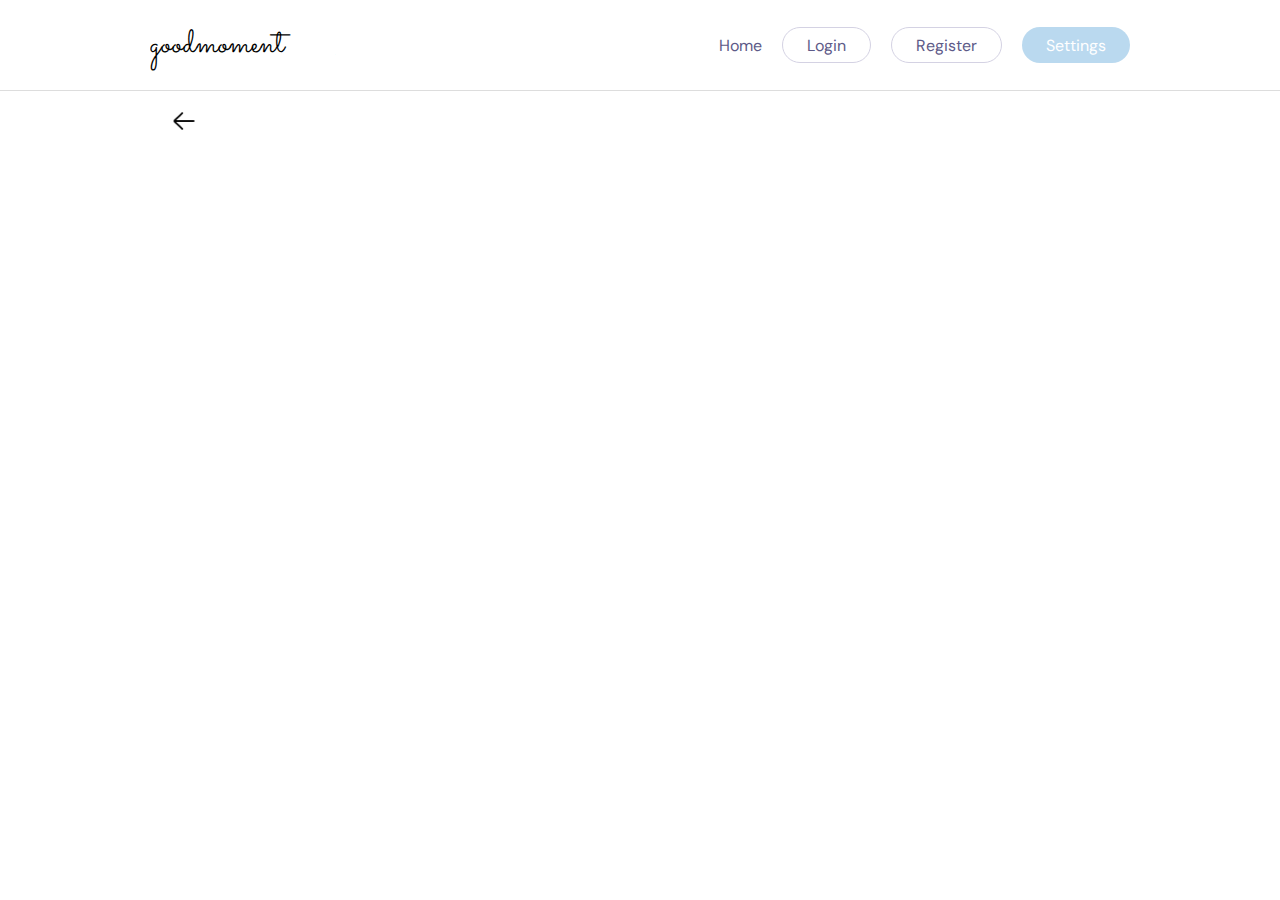
<file: read.html>
<!DOCTYPE html>
<html lang="ko">
<head>
    <meta charset="UTF-8">
    <meta name="viewport" content="width=device-width, initial-scale=1.0">
    <link rel="stylesheet" href="css/read.css">
    <title>goodmoment - 열람</title>
</head>
<body>
    <div id="nav-header">
        <nav>
            <a id="logo" class="logo" href="./main.html">goodmoment</a>
            <div id="home-btn">Home</div>
            <button id="login-btn">Login</button>
            <button id="register-btn">Register</button>
            <button id="settings-btn">Settings</button>
        </nav>
    </div>
    <header>
        <div id="back-btn"></div>
        <a id="header-title" class="logo" href="./main.html">goodmoment</a>
    </header>
    <main></main>
    <script type="module" src="js/read.js"></script>
</body>
</html>
</file>
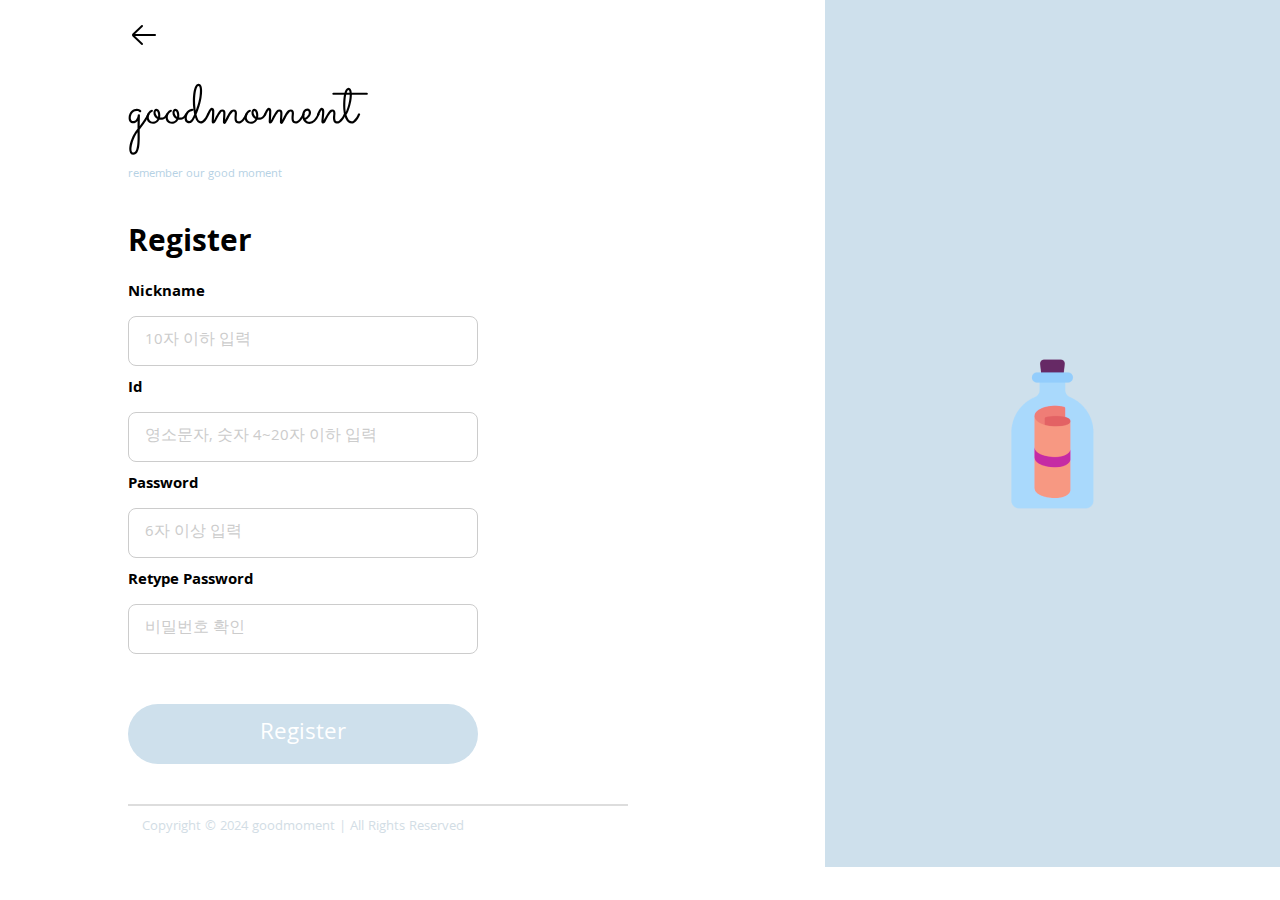
<file: register.html>
<!DOCTYPE html>
<html lang="ko">
<head>
    <meta charset="UTF-8">
    <meta name="viewport" content="width=device-width, initial-scale=1.0">
    <title>goodmoment - 회원가입</title>
    <link rel="preconnect" href="https://fonts.googleapis.com">
    <link rel="preconnect" href="https://fonts.gstatic.com" crossorigin>
    <link href="https://fonts.googleapis.com/css2?family=Diphylleia&family=Sacramento&family=Khula&display=swap" rel="stylesheet">
    <link rel="stylesheet" href="css/register.css">
</head>
<body>
  <main id="main">
    <div id="left">
      <div id="headerLogo">
        <div class="arrow">
          <a href="./login.html" id="backButton"></a>
        </div>
        <div class="logoBox">
          <p id="logo">goodmoment</p>
          <p class="logo-info">remember our good moment</p>
        </div>
      </div>
      <form action="" id="content">
        <div id="container">
          <div class="register">Register</div>
          <div class="inputBox">
            <p class="tit">Nickname</p>
            <input type="text" name="nickname" placeholder="10자 이하 입력" required/>
          </div>
          <div class="inputBox">
            <p class="tit">Id</p>
            <input type="text" name="id" placeholder="영소문자, 숫자 4~20자 이하 입력" required/>
          </div>
          <div class="inputBox">
            <p class="tit">Password</p>
            <input type="password" name="password" placeholder="6자 이상 입력" required/>
          </div>
          <div class="inputBox">
            <p class="tit">Retype Password</p>
            <input type="password" name="retype-password" placeholder="비밀번호 확인" required/>
          </div>
          <div class="btnBox">
            <button class="btn">Register</button>
          </div>
        </div>
      </form>
      <hr/>
      <div class="copyright">
        <p class="txt">Copyright © 2024 goodmoment | All Rights Reserved</p>
      </div>
    </div>
    <div id="right">
      <img src="./images/glass.png">
    </div>
  </main>
  <script src="js/register.js"></script>
</body>
</html>
</file>
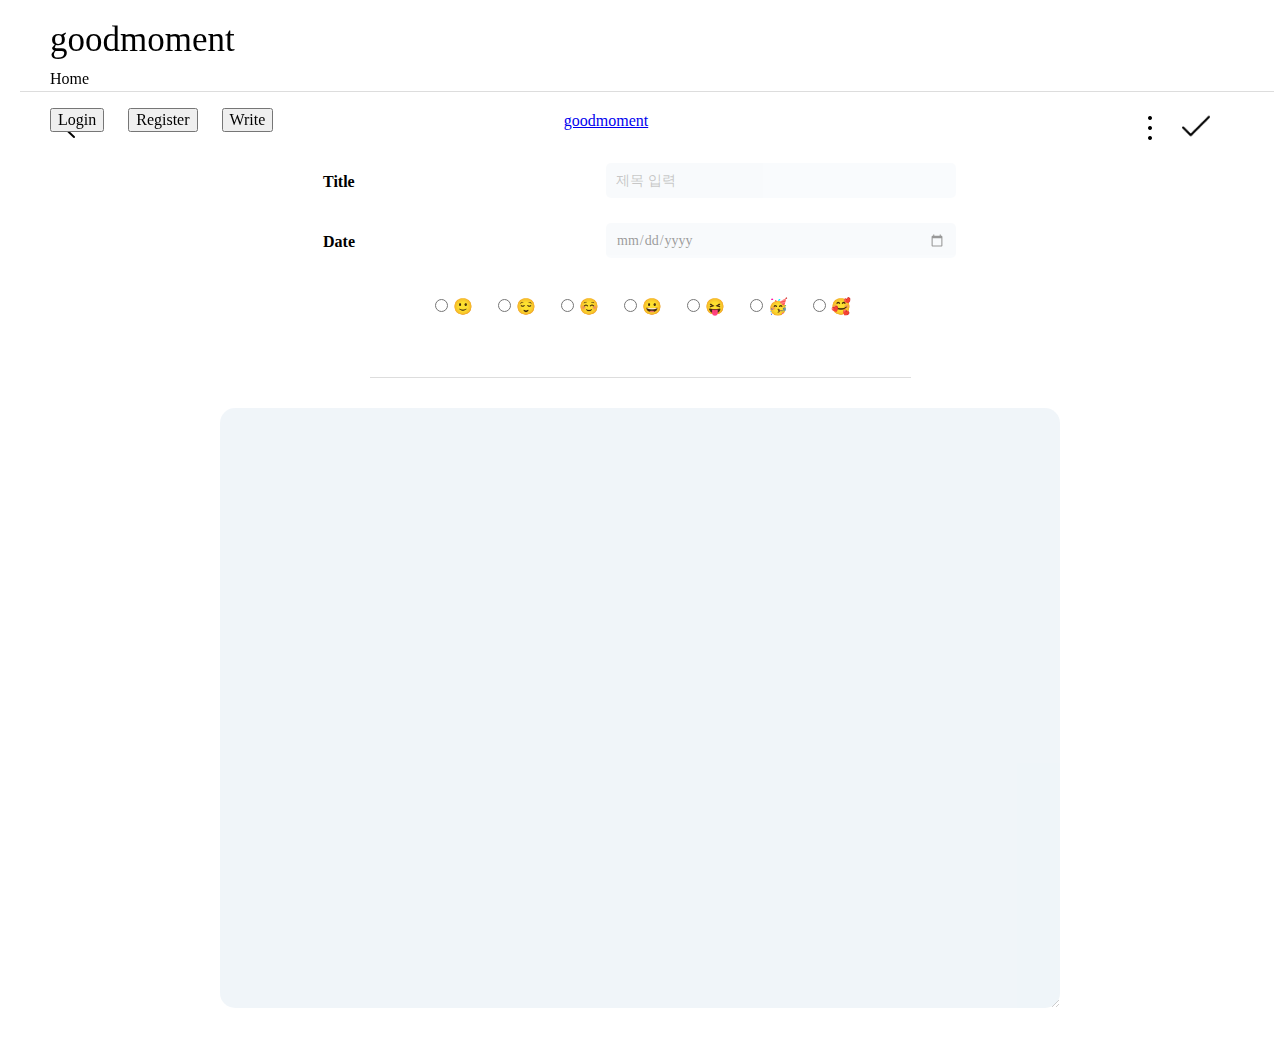
<file: write.html>
<!DOCTYPE html>
<html lang="ko">
<head>
    <meta charset="UTF-8">
    <meta name="viewport" content="width=device-width, initial-scale=1.0">
    <title>goodmoment - 기록</title>
    <link rel="stylesheet" href="css/write.css">
</head>
<body>
    <header id="header">
        <nav>
            <a id="logo" class="logo" href="./main.html">goodmoment</a>
            <div id="home-btn">Home</div>
            <button id="login-btn">Login</button>
            <button id="register-btn">Register</button>
            <button id="write-btn">Write</button>
        </nav>
    </header>
    <main id="main">
        <form action="" id="content">
            <div id="mainHeader">
                <a href="./main.html" id="backButton"></a>
                <a id="header-title" class="logo" href="./main.html">goodmoment</a>
                <nav id="inputList">
                    <input type="reset" id="resetButton">
                    <input type="image" src="./images/submit.png" id="submitButton">
                </nav>
            </div>
            <div id="mainContent">
                <table class="table">
                    <tr>
                        <th>Title</th>
                        <td>
                            <input type = "text" name="title" placeholder="제목 입력" required>
                        </td>
                    </tr>
                    <tr>
                        <th>Date</th>
                        <td>
                            <input type = "date" name="date" placeholder="제목 입력" required>
                        </td>
                    </tr>
                </table>
                <div class="emotionButton">          
                    <label class="emotionOption" for="emotion_1">
                        <input type="radio" name="emotion" id="emotion_1" value="🙂">🙂
                    </label>
                    <label class="emotionOption" for="emotion_2">
                        <input type="radio" name="emotion" id="emotion_2" value="😌">😌
                    </label>
                    <label class="emotionOption" for="emotion_3">
                        <input type="radio" name="emotion" id="emotion_3" value="☺️">☺️
                    </label>
                    <label class="emotionOption" for="emotion_4">
                        <input type="radio" name="emotion" id="emotion_4" value="😀">😀
                    </label>
                    <label class="emotionOption" for="emotion_5">
                        <input type="radio" name="emotion" id="emotion_5" value="😝">😝
                    </label>
                    <label class="emotionOption" for="emotion_6">
                        <input type="radio" name="emotion" id="emotion_6" value="🥳">🥳
                    </label>
                    <label class="emotionOption" for="emotion_7">
                        <input type="radio" name="emotion" id="emotion_7" value="🥰">🥰
                    </label>
                </div>
                <textarea name="content" id="mainText" cols="30" rows="10"></textarea>
            </div>
        </form>
    </main>


    <script type="module" src="js/write.js"></script>
    
</body>
</html>
</file>
<file: css/read.css>
@import url('https://fonts.googleapis.com/css2?family=DM+Sans:opsz@9..40&family=Khula&family=Sacramento&display=swap');
*{
    box-sizing: border-box;
}
body{
    min-width: 360px;
    margin: auto;
}
/* nav-header */
#nav-header{
    width: 100%;
    border-bottom: 1px solid #DDDDDD;
}
.logo{
    font-family: 'Sacramento';
    font-size: 35px;
    margin-right: auto;
    text-decoration: none;
    color: inherit;
}
nav{
    display: none;
    align-items: center;
    justify-content: flex-end;
    max-width: 1080px;
    height: 90px;
    margin: auto;
    padding: 0 50px;
}
nav > button{
    font-family: 'DM Sans';
    font-size: 16px;
    height: 36px;
    border-radius: 30px;
    padding: 0 24px;
    align-self: center;
    color: #5D5A88;
    border: 1px solid #D4D2E3;
    background-color: #FFFFFF;
    margin-left: 20px;
    cursor: pointer;
}
button:hover{
    background-color: #EEEEEE;
}
#home-btn{
    display: flex;
    align-items: center;
    font-family: 'DM Sans';
    font-size: 16px;
    height: 36px;
    color: #5D5A88;
    cursor: pointer;
}
#settings-btn:hover{
    background-color: #0B84FE;
}
nav > #settings-btn{
    background-color: #BAD9EF;
    border: none;
    color: #FFFFFF;
    cursor: pointer;
}
/* header */
header{
    min-width: 360px;
    max-width: 1080px;
    height: 50px;
    font-size: 16px;
    padding: 0 30px;
    display: flex;
    align-items: center;
}
#header-title{
    text-align: center;
    position: absolute;
    top: 0;
    left: 50%;
    transform: translate(-50%, 30%);
    font-size: 23px;
}
#back-btn{
    width: 24px;
    height: 24px;
    background-image: url('../images/back.png');
    background-size: cover;
    cursor: pointer;
}
/* main */
main{
    display: flex;
    flex-direction: column;
    row-gap: 20px;
    align-items: center;
    max-width: 1080px;
    font-size: 14px;
    font-family: 'Khula';
}
main > div{
    width: 80vw;
    max-width: 500px;
    padding: 10px 30px;
}
main .text-title{
    color: #555555;
    text-align: center;
}
main .text-datetime{
    color: #CCCCCC;
    text-align: center;
}
@media screen and (min-width: 800px) {
    nav{
        display: flex;
    }
    header{
        justify-content: space-between;
        height: 39px;
        margin: 10px auto;
        padding: 0 70px;
        font-size: 18px;
    }
    #back-btn{
        width: 28px;
        height: 28px;
    }
    #header-title{
        display: none;
    }
    main{
        display: grid;
        grid-template-columns: 1fr 1fr 1fr;
        grid-template-rows: repeat(auto-fill, minmax(100px, auto));
        column-gap: 30px;
        align-items: flex-start;
        padding: 0 30px;
        margin: auto;
    }
    main > div{
        width: 100%;
        max-width: 300px;
        border-radius: 15px;
        box-shadow: 2px 3px 5px rgba(0, 0, 0, 0.08);
    }
}
</file>
<file: css/register.css>
* {
  font-family: 'Khula', 'Pretendard-Regular';
  box-sizing: border-box;
  font-size: 16px;
  margin: 0;
}
body{
  margin: 0;
  min-width: 300px;
  margin: auto;
}
#main {
  display: flex;
}
#left {
  width: 50%;
  background-color: #fff;
  margin: 1.5% 10%;
  display: flex;
  flex-direction: column;
}
.arrow {
  display: flex;
}
#backButton {
  width:  28px;
  height: 28px;
  margin-bottom: 20px;
  background-image: url('../images/back.png');
}
#headerLogo {
  display: flex;
  flex-direction: column;
  padding-bottom: 35px;
}
#right {
  width: 40%;
  display: flex;
  align-items: center;
  justify-content: center;
  background-color: #CEE0EC;
}
#logo {
  font-size: 60px;
  font-family: 'Sacramento';
  margin-bottom: 10px;
}
.logo-info{
  font-size: 12px;
  color: #B5D1E4;
}
#container {
  display: flex;
  flex-direction: column;
  gap: 10px;
}
.register {
  font-size: 32px;
  font-weight: 700;
}
.inputBox .tit {
  font-weight: 700;
  padding-bottom: 10px;
}
.inputBox > input {
  width: 350px;
  height: 50px;
  border-radius: 8px;
  border: 1px solid #ccc;
  padding: 16px;
}
.inputBox > input:focus {
  outline: none;
}
.inputBox > ::placeholder {
  color: #ccc;
}
.btnBox {
  padding: 40px 0 40px;
}
.btn {
  width: 350px;
  height: 60px;
  border-radius: 30px;
  border: none;
  font-size: 24px;
  color: #fff;
  background-color: #CEE0EC;
}
.btn:hover {
  background-color: #0B84FE;
  cursor: pointer;
}
hr {
  width: 500px;
  border: 0.5px solid #ddd;
}
.copyright {
  display: flex;
  justify-content: center;
  width: 350px;
  padding: 10px 0 10px;
}
.txt {
  color: #D2DDE5;
  font-size: 14px;
}


@media screen and (max-width: 590px){
  #main {
    margin: 0%;
    padding: 0%;
  }
  #right {
    display: none;
  }
  .logo-info {
    display: none;
  }
  #logo {
    font-size: 25px;
  }
  #headerLogo {
    display: flex;
    flex-direction: row;
    padding-bottom: 10px;
    border-bottom: 1px solid #ccc;
  }
  .arrow {
    padding-right: 25%;
  }
  #left {
    width: 100%;
    background-color: #fff;
    margin: 3% 7%;
    display: flex;
    flex-direction: column;
  }
  #container {
    padding-top: 30px;
  }
}
</file>
<file: css/write.css>
* {
    font-family: 'Khula', 'Pretendard-Regular';
    box-sizing: border-box;
    font-size: 16px;
    margin: 10px;
}

/* header */
#header {
    width: 98%;
    height: 92px;
    background-color: white;
    margin-top: 0px;
    display: flex;
    justify-content: space-between;
    position: fixed;
    top: 0px;
    left: 10px;
    right: 10px;
    z-index: 800;
    padding: 10px;
    border-bottom: 1px solid rgb(221, 221, 221);
}
#logo {
    font-size: 35px;
    font-family: 'Sacramento';
    text-decoration-line: none;
    color: #000;
}
#buttonList {
    width: 412px;
    display: flex;
    align-items: center;
}
#buttonList > a {
    width: 108px;
    font-size: 18px;
    margin-top: 20px;
    color: rgb(93, 90, 136);
    text-decoration-line: none;
    padding: 5px 15px;
    border-radius: 30px;
    border-width: 1px;
    border-style: solid;
    border-color: rgb(212, 210, 227);
    border-image: initial;
}
#buttonList > a:nth-child(1) {
    border-width: 0px;
}
#buttonList > a:nth-child(4) {
    background-color: rgb(186, 217, 239);
    color: white;
    border-width: 0px;
}
#buttonList > a:nth-child(n+2):nth-child(-n+3):hover{
    background-color: #EEEEEE;
}
#buttonList > a:nth-child(4):hover{
    background-color: #0B84FE;
}

/* main */
#main {
    margin-top: 92px;
}
#mainHeader {
    height: 38px;
    display: flex;
    justify-content: space-between;
}
#inputList {
    margin: 10px 10;
    display: flex;
    align-items: center;
}
#backButton{
    width:  28px;
    height: 28px;
    background-image: url('../images/back.png');
}
#resetButton{
    width:  28px;
    height: 28px;
    margin-top: 20px;
    padding: 5px;
    color: transparent;
    background-color: white;
    border-width: 0;
    background-image: url('../images/delete.png');
    background-repeat: no-repeat;
}
#submitButton{
    width: 28px;
    height: 28px;
    margin-top: 20px;
}
#mainContent {
    width: 70%;
    margin: auto;
    display: flex;
    flex-direction: column;
    align-items: center;
}
.table {
    width: 100%;
    margin: 0 40px;
    text-align: center;
}
tr{
    display: flex;
    justify-content: space-around;
}
th {
    padding-left: 50px;
    padding-right: 150px;
    width: 100px;
    height: 30px;
}

td{
    margin: 0 60px;

}
td > input {
    width: 250px;
    height: 35px;
    margin: 0;
    padding: 0;
    font-size: 14px;
    background-color: rgb(240, 245, 249);
    opacity: 0.4;
    border-radius: 5px;
    border-width: 0px;
    padding: 10px;
}

.emotionButton{
    margin: 0;
    padding: 0 50px 50px 50px;
    display: flex;
    justify-content: space-around;
    border-bottom: 1px solid rgb(221, 221, 221);
}
.emotionOption > input{
    margin: 5px;
}

#mainText {
    width: 100%;
    height: 600px;
    margin-top: 30px;
    padding: 30px;
    font-size: 12px;
    color: black;
    background-color: rgb(206, 224, 236);
    opacity: 0.31;
    border-radius: 15px;
    border-width: 0px;
}

@media screen and (max-width: 750px){
    #buttonList{
        display: none;
    }
    #header{
        justify-content: center;

    }
    #mainHeader{
        width: 85%;
        position: fixed;
        top: 20px;
        z-index: 900;
    }
    #submitButton{
        position: fixed;
        bottom: 20px;
    }
    #mainContent{
        width: 90%;
    }
    .table, tbody{
        width: 300px;
    }
    tr{
        height: 38px;
    }
    th {
        padding-left: 50px;
        width: 100px;
        height: 58px;
    }
    #mainText{
        height: 450px;
        margin-bottom: 20px;
    }
    

}

@media screen and (min-width: 1000px) {
    td > input{
        width: 350px;
    }
    
}
</file>
